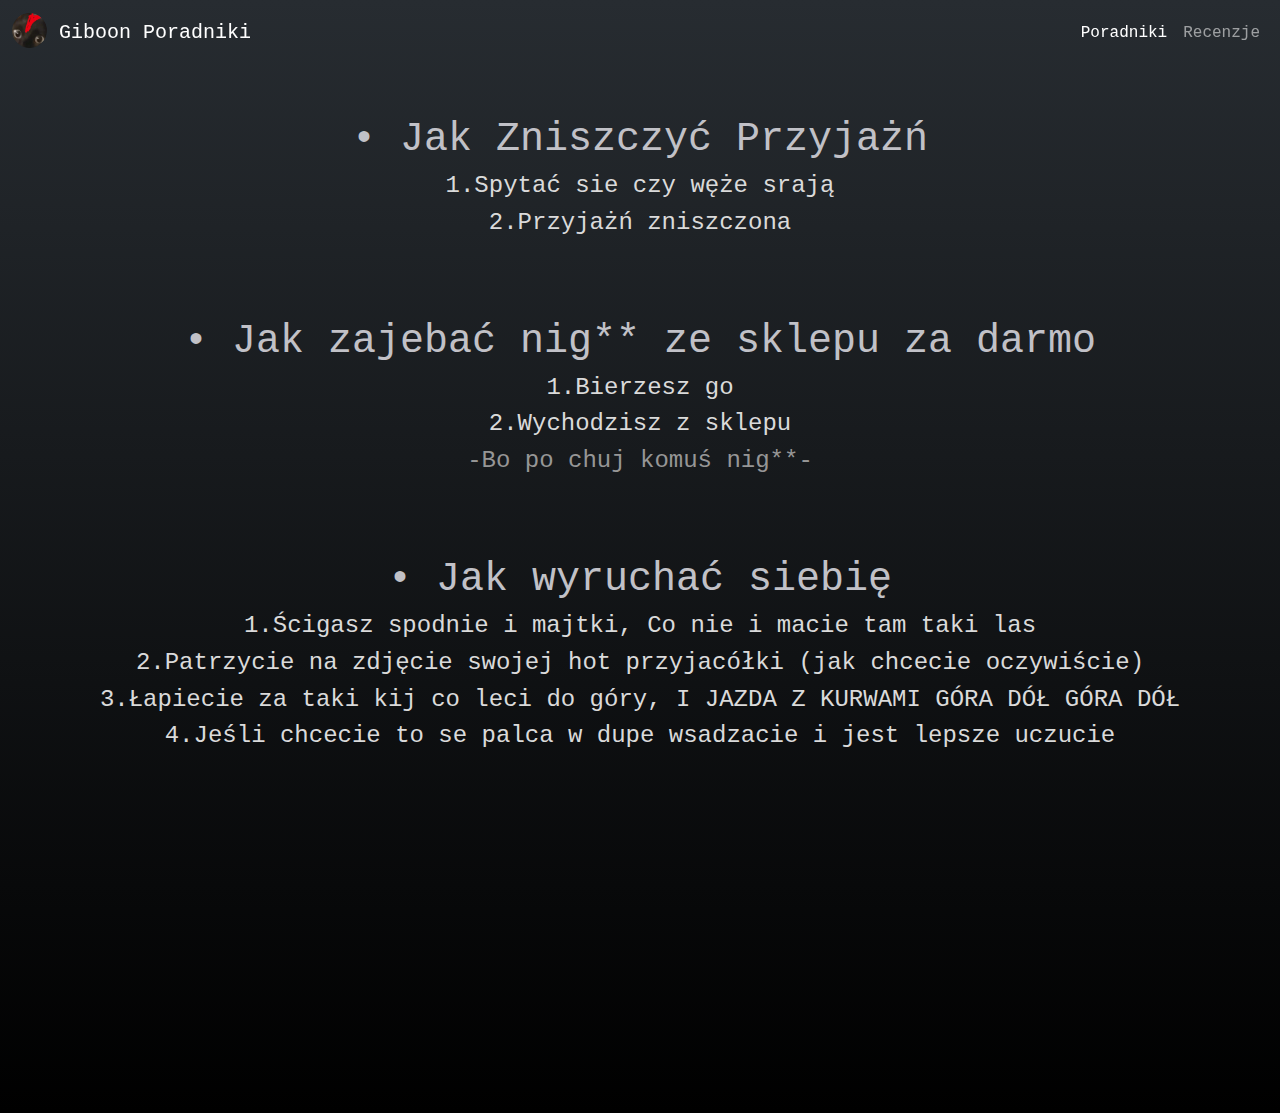
<file: index.html>
<!doctype html>
<html lang="en">

<head>
    <meta name="description" content="Najlepsze poradniki na wszystkiego od Giboona">
    <meta property="og:title" content="Giboon">
    <meta property="og:site_name" content="Giboon | Poradniki">
    <meta property="og:description" content="Poradniki od Giboon">
    <meta name="twitter:card" content="summary_large_image">
    <meta charset="utf-8">
    <meta name="viewport" content="width=device-width, initial-scale=1">
    <link rel="stylesheet" href="Styles/style.css">
    <link rel="stylesheet" href="Bootstrap/css/bootstrap.min.css">
    <title>Giboon | Poradniki</title>
    <link rel="icon" type="image/x-icon" href="img/giboon1.png">
</head>

<body class='v1'>
    <nav class="navbar navbar-expand-lg sticky-top navbar-dark bg-invisible">
        <div class="container-fluid">
            <a class="navbar-brand" href="#">
                <img src='./img/giboon1.png' height='35' width="35" style='margin-bottom: 5px; border-radius: 50%;'
                    class='d-inline-block'>
                Giboon Poradniki</a>
            <ul class="navbar-nav">
                <li class="nav-item">
                    <a class="nav-link active" aria-current="page" href="https://gibporad.ddns.net">Poradniki</a>
                </li>
                <li class="nav-item">
                    <a class="nav-link" aria-current="page" href="/recenzja">Recenzje</a>
                </li>
            </ul>
        </div>
    </nav>



    <div style='margin-bottom: auto; margin: 50px;' data-spy="scroll" data-target="#" data-offset="0">
        <center>
            <h1 style='color: rgb(193, 193, 199)' id="ZniszczyćPrzyjażń"> • Jak Zniszczyć Przyjażń</h1>
            <h4 style="color: rgb(218, 218, 218)">1.Spytać sie czy węże srają</h4>
            <h4 style="color: rgb(218, 218, 218)">2.Przyjażń zniszczona</h4>
            <br>
            <br>
            <br>
            <h1 style='color: rgb(193, 193, 199)' id="NSklep"> • Jak zajebać nig** ze sklepu za darmo</h1>
            <h4 style="color: rgb(218, 218, 218)">1.Bierzesz go</h4>
            <h4 style="color: rgb(218, 218, 218)">2.Wychodzisz z sklepu</h4>
            <h4 style="color: rgb(150, 150, 150)">-Bo po chuj komuś nig**-</h4>
            <br>
            <br>
            <br>
            <h1 style='color: rgb(193, 193, 199)' id="WyruchaćSiebię"> • Jak wyruchać siebię</h1>
            <h4 style="color: rgb(218, 218, 218)">1.Ścigasz spodnie i majtki, Co nie i macie tam taki las</h4>
            <h4 style="color: rgb(218, 218, 218)">2.Patrzycie na zdjęcie swojej hot przyjacółki (jak chcecie oczywiście)
            </h4>
            <h4 style="color: rgb(218, 218, 218)">3.Łapiecie za taki kij co leci do góry, I JAZDA Z KURWAMI GÓRA DÓŁ
                GÓRA DÓŁ</h4>
            <h4 style="color: rgb(218, 218, 218)">4.Jeśli chcecie to se palca w dupe wsadzacie i jest lepsze uczucie
            </h4>
        </center>
    </div>
    <br>
    <br>
    <br>
    <br>
    <br>
    <br>
    <br>
    <br>
    <br>
    <br>
    <br>
    <br>
    <br>
</body>

<script src="https://cdnjs.cloudflare.com/ajax/libs/materialize/1.0.0/js/materialize.min.js"></script>
<script src="https://ajax.googleapis.com/ajax/libs/jquery/3.5.1/jquery.min.js"></script>

</html>
</file>
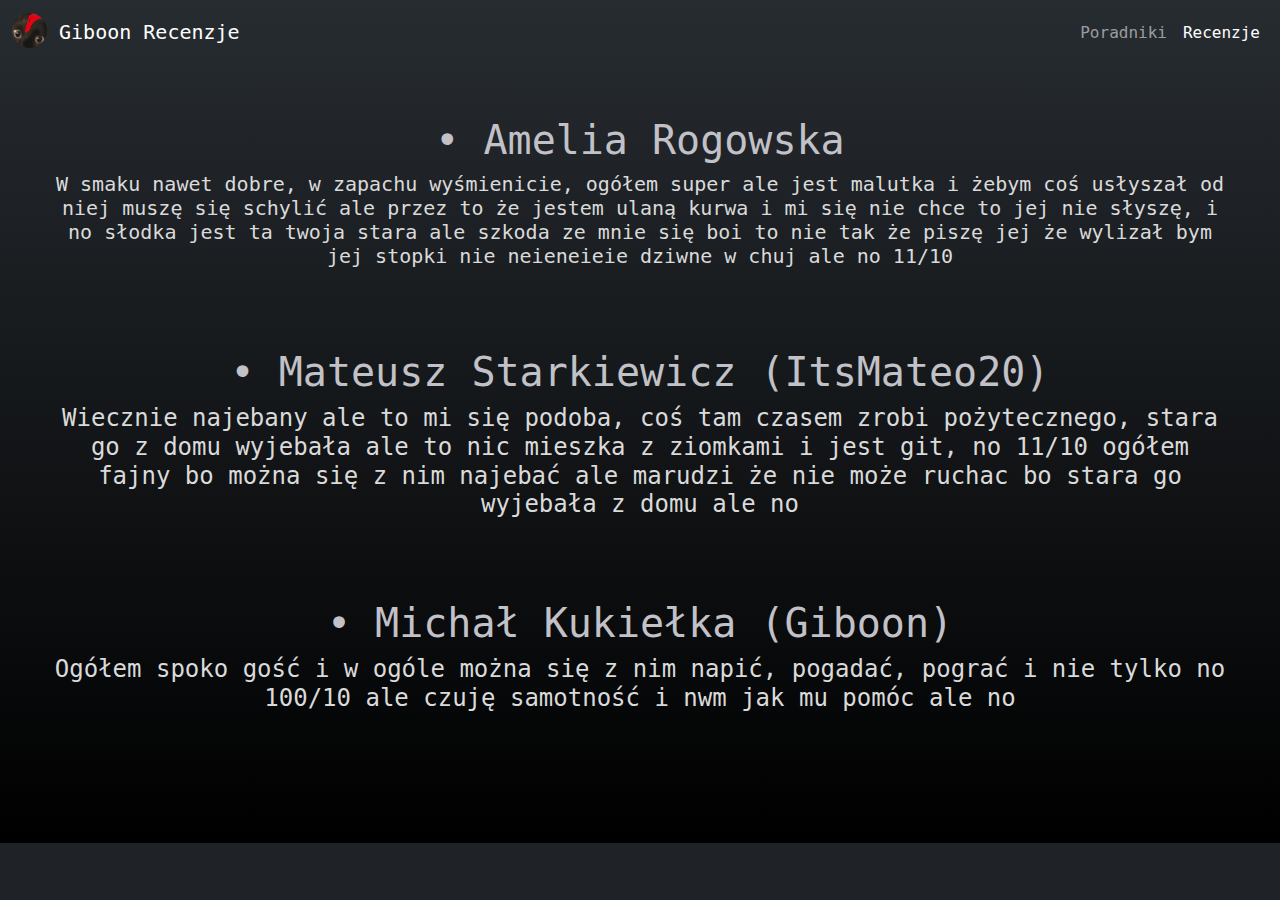
<file: recenzja.html>
<!doctype html>
<html lang="en">

<head>
    <meta name="description" content="Najlepsze recenzje na wszystkiego od Giboona">
    <meta property="og:title" content="Giboon">
    <meta property="og:site_name" content="Giboon | Recenzje">
    <meta property="og:description" content="Recenzje od Giboon">
    <meta name="twitter:card" content="summary_large_image">
    <meta charset="utf-8">
    <meta name="viewport" content="width=device-width, initial-scale=1">
    <link rel="stylesheet" href="Styles/style.css">
    <link rel="stylesheet" href="Bootstrap/css/bootstrap.min.css">
    <title>Giboon | Recenzje</title>
    <link rel="icon" type="image/x-icon" href="img/giboon1.png">
</head>

<body class='v1'>
    <nav class="navbar navbar-expand-lg sticky-top navbar-dark bg-invisible">
        <div class="container-fluid">
            <a class="navbar-brand" href="#">
                <img src='./img/giboon1.png' height='35' width="35" style='margin-bottom: 5px; border-radius: 50%;'
                    class='d-inline-block'>
                Giboon Recenzje</a>
            <ul class="navbar-nav">
                <li class="nav-item">
                    <a class="nav-link" aria-current="page" href="https://gibporad.ddns.net">Poradniki</a>
                </li>
                <li class="nav-item">
                    <a class="nav-link active" aria-current="page" href="/recenzja">Recenzje</a>
                </li>
            </ul>
        </div>
    </nav>



    <div style='margin-bottom: auto; margin: 50px;' data-spy="scroll" data-target="#" data-offset="0">
        <center>
            <h1 style='color: rgb(193, 193, 199)' id="AmeliaRogowska"> • Amelia Rogowska</h1>
            <h4 style="font-size: 20px; color: rgb(218, 218, 218)">W smaku nawet dobre, w zapachu wyśmienicie, ogółem
                super ale jest
                malutka i żebym coś usłyszał od niej muszę się schylić ale przez to że jestem ulaną kurwa i mi się nie
                chce to jej nie słyszę, i no słodka jest ta twoja stara ale szkoda ze mnie się boi to nie tak że piszę
                jej że wylizał bym jej stopki nie neieneieie dziwne w chuj ale no 11/10</h4>
            <br>
            <br>
            <br>
            <h1 style='color: rgb(193, 193, 199)' id="MateuszStarkiewicz"> • Mateusz Starkiewicz (ItsMateo20)</h1>
            <h4 style="color: rgb(218, 218, 218)">Wiecznie najebany ale to mi się podoba, coś tam czasem zrobi
                pożytecznego, stara go z domu wyjebała ale to nic mieszka z ziomkami i jest git, no 11/10 ogółem fajny
                bo można się z nim najebać ale marudzi że nie może ruchac bo stara go wyjebała z domu ale no</h4>
            <br>
            <br>
            <br>
            <h1 style='color: rgb(193, 193, 199)' id="MichałKukiełka"> • Michał Kukiełka (Giboon)</h1>
            <h4 style="color: rgb(218, 218, 218)">Ogółem spoko gość i w ogóle można się z nim napić, pogadać, pograć i
                nie tylko no 100/10 ale czuję samotność i nwm jak mu pomóc ale no</h4>
            <br>
            <br>
            <br>
        </center>
    </div>
</body>

<script src="https://cdnjs.cloudflare.com/ajax/libs/materialize/1.0.0/js/materialize.min.js"></script>
<script src="https://ajax.googleapis.com/ajax/libs/jquery/3.5.1/jquery.min.js"></script>

</html>
</file>
<file: Styles/style.css>
body.v1 {
    background-color: #1f2226;
    font-family: monospace;
    background-image: linear-gradient(#272c31, #000000);
    background-repeat: no-repeat;
    overflow: unset;
    width: auto;
    height: auto;
}

::-webkit-scrollbar {
    width: 12.2px;
}

::-webkit-scrollbar-track {
    box-shadow: inset 0 0 1000px #38383b;
}

::-webkit-scrollbar-thumb {
    background: #202225;
    border-radius: 4px;
}

::-webkit-scrollbar-thumb:hover {
    background: rgb(84, 81, 81);
}
</file>
